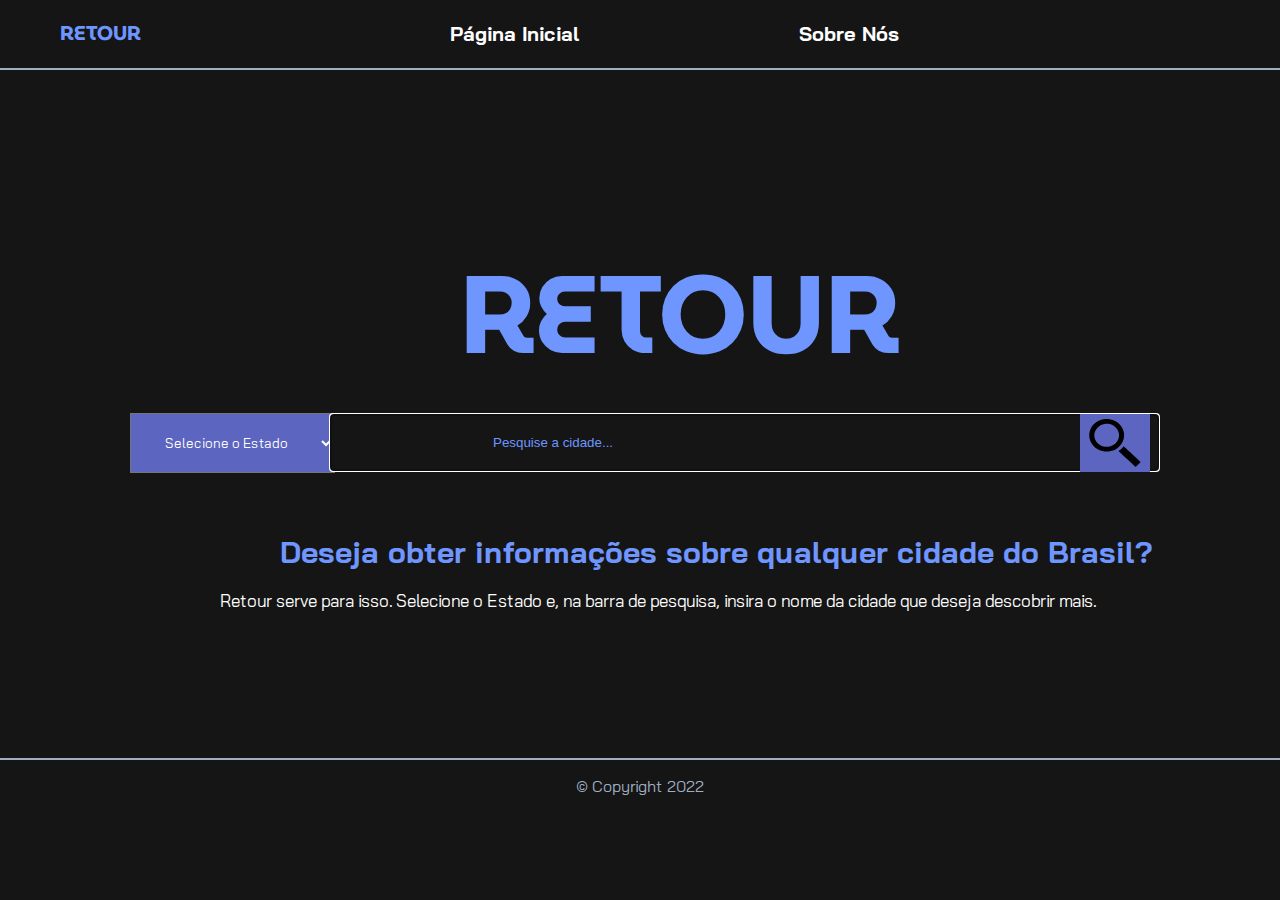
<file: index.html>
<!DOCTYPE html>
<meta charset="UTF-8">
<html>
	<head>
		<link rel="stylesheet" href="./css/Home.css">
		<link href='https://fonts.googleapis.com/css?family=MuseoModerno' rel='stylesheet'>
		<link href='https://fonts.googleapis.com/css?family=Bai Jamjuree' rel='stylesheet'>
		<link rel="shortcut icon" type="image/x-icon" href="./img/icon.ico" />
		<meta name="viewport" content="width=device-width, initial-scale=1.0">
		<style>
			h1.titulo{
				font-family: 'MuseoModerno';font-size: 22px;
			}
			h1.foco{
				font-family: 'MuseoModerno';font-size: 110px;
			}
			body{
				font-family: 'Bai Jamjuree'
			}
		</style>
		<title> Página Inicial </title>
		<div class="nome">
			<h1 class="titulo"> <a href="./index.html">RETOUR</a> </h1>
		</div>
	</head>
	<nav>
		<ul>
			<li><a href="./index.html"> Página Inicial</a></li>
			<li><a href="./html/Sobre.html"> Sobre Nós </a></li>
		</ul>
	</nav>
		
	<body>
	<hr class="linha">
		<div class="conteudo">
			<div class="retour"> 
				<h1 class="foco"> RETOUR </h1>
			</div>
				<div class="cont1">
					 <select id = "opc" class ="opcoes" name="estados">
							<option value=""> Selecione o Estado </option>
							<option value="AC">AC</option>
							<option value="AL">AL</option>
							<option value="AP">AP</option>
							<option value="AM">AM</option>
							<option value="BA">BA</option>
							<option value="CE">CE</option>
							<option value="DF">DF</option>
							<option value="ES">ES</option>
							<option value="GO">GO</option>
							<option value="MA">MA</option>
							<option value="MT">MT</option>
							<option value="MS">MS</option>
							<option value="MG">MG</option>
							<option value="PA">PA</option>
							<option value="PB">PB</option>
							<option value="PR">PR</option>
							<option value="PE">PE</option>
							<option value="PI">PI</option>
							<option value="RJ">RJ</option>
							<option value="RN">RN</option>
							<option value="RS">RS</option>
							<option value="RO">RO</option>
							<option value="RR">RR</option>
							<option value="SC">SC</option>
							<option value="SP">SP</option>
							<option value="SE">SE</option>
							<option value="TO">TO</option>
					</select>
				</div>
				<div class="cont2">
					<input id = "userInput" type="text" name="cidade" placeholder="Pesquise a cidade..." autofocus>
					<p id = "error"></p>
				</div>
				<div class="cont3">
					<input type="image" src="./img/lupa.svg" class="botao" value="Enviar" onclick = "requestSearch()">
				</div>	
		<h3 class="explica"> Deseja obter informações sobre qualquer cidade do Brasil? </h3>
		<p class="explicacao"> Retour serve para isso. Selecione o Estado e, na barra de pesquisa, insira o nome da cidade que deseja descobrir mais. </p>
		</div>
		<script src = "./JavaScript/index.js"></script>
	</body>
	<footer>
		<hr class="linha2">
		<p class="copia"> © Copyright 2022 </p>
	</footer>
			
</html>
</file>
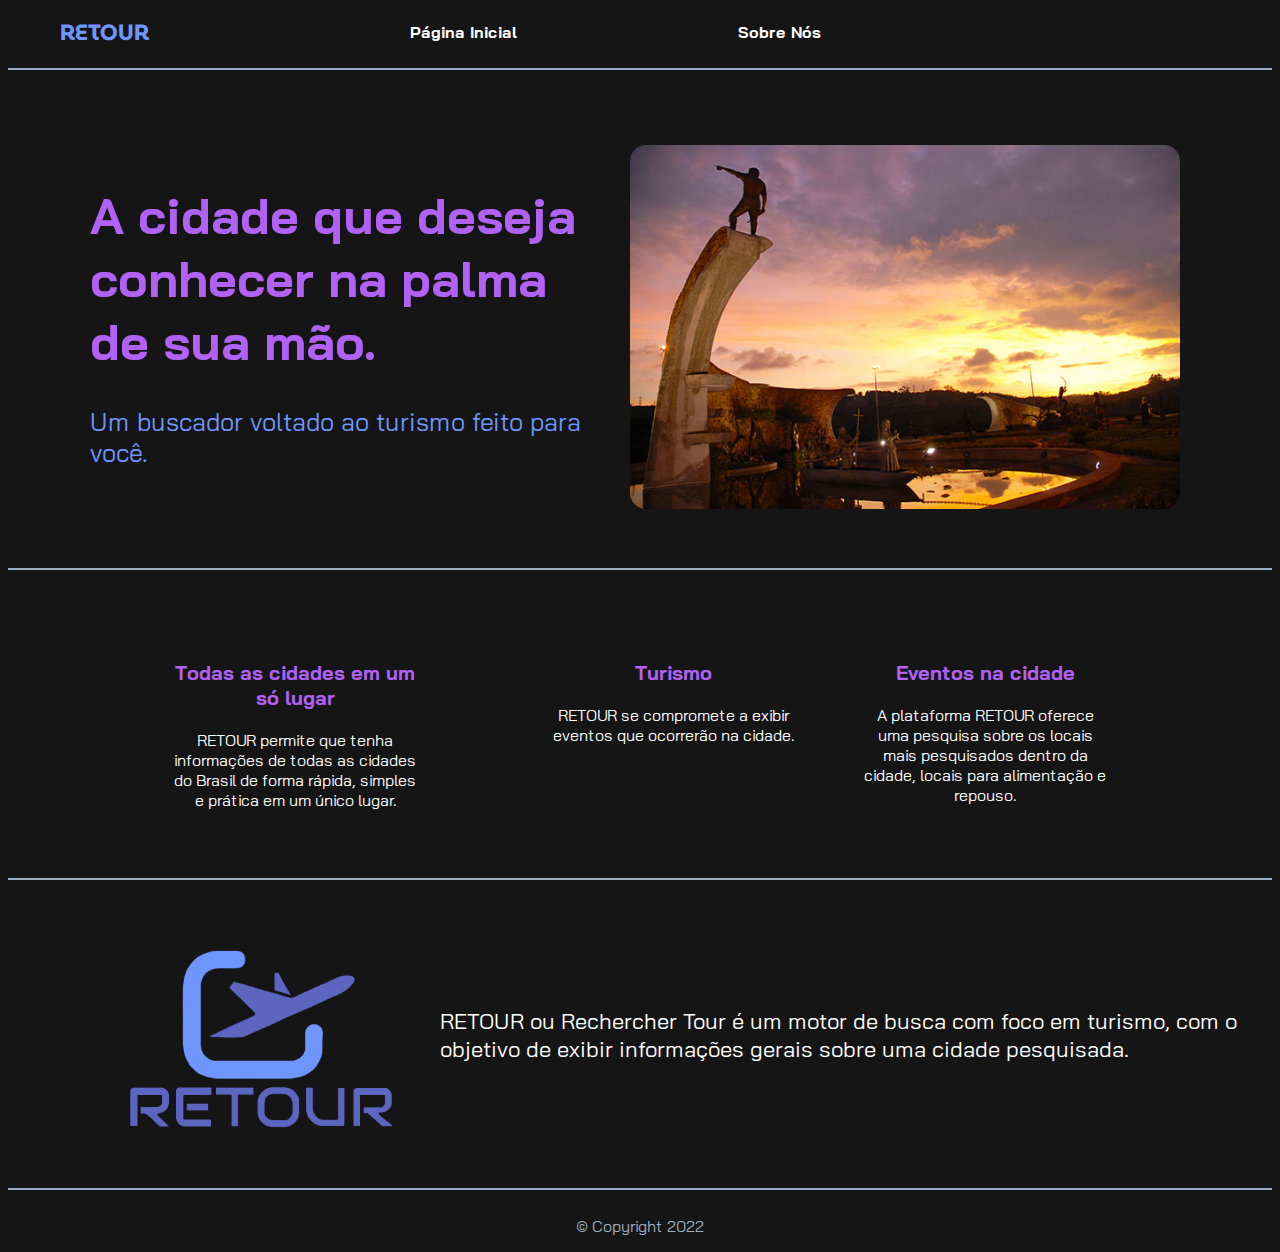
<file: html/Sobre.html>
<!DOCTYPE html>
<meta charset="UTF-8">
<html>
	<head>
		<link rel="stylesheet" href="../css/Sobre.css">
		<link href='https://fonts.googleapis.com/css?family=MuseoModerno' rel='stylesheet'>
		<link href='https://fonts.googleapis.com/css?family=Bai Jamjuree' rel='stylesheet'>
		<link rel="shortcut icon" type="image/x-icon" href="../img/icon.ico" />
		<meta name="viewport" content="width=device-width, initial-scale=1.0">
		<style>
			h1.titulo{
				font-family: 'MuseoModerno';font-size: 22px;
			}
			body{
				font-family: 'Bai Jamjuree'
			}
		</style>
		<title> Sobre </title>
		<div class="nome"><h1 class="titulo"> RETOUR </h1></div>
	</head>
	<nav>
		<ul>
			<li><a href="../index.html" > Página Inicial</a></li>
			<li><a href="../html/Sobre.html"> Sobre Nós </a></li>
		</ul>
	</nav>
	
	<body>
		<hr class="linha">
		<div class="esquerdainicial">
			<h1 class="frase"> A cidade que deseja conhecer na palma de sua mão. </h1>
			<p class="frase2"> Um buscador voltado ao turismo feito para você. </p>
		</div>
		<div class="direitainicial"> 
			<img class="imagemfoco" src="../img/sobreimagem.png">
		</div> 
		<hr class="linha2">
		<div class="conteudo">
			<div class="cont1">
				<h3> Todas as cidades em um só lugar </h3>
				<p class="centro"> RETOUR permite que tenha informações de todas as cidades do Brasil de forma rápida, simples e prática em um único lugar.  </p>
			</div>
			<div class="cont2">
				<h3> Turismo </h3>
				<p class="centro"> RETOUR se compromete a exibir eventos que ocorrerão na cidade. </p>
			</div>
			<div class="cont3">
				<h3> Eventos na cidade </h3>
				<p class="centro"> A plataforma RETOUR oferece uma pesquisa sobre os locais mais pesquisados dentro da cidade, locais para alimentação e repouso. </p>
			</div>
		</div>
		<hr class="linha3">
		<div class="conteudo2">
			<div class="retour">
				<img class="imagemfoco2" src="../img/logotipo.png">
			</div>
			<div class="explicacao">
				<p class="explica"> RETOUR ou Rechercher Tour é um motor de busca com foco em turismo, com o objetivo de exibir informações gerais sobre uma cidade pesquisada.  </p>
			</div>
		</div>
		<hr class="linha4">
	</body>
	<footer>
		<p class="copia"> © Copyright 2022 </p>
	</footer>
</html>
</file>
<file: css/Home.css>
body {
  background-color: rgb(21,21,21);
  color: #6f96ff;
  padding: 0;
  margin: 0;
}

#error{
	position: absolute;
	bottom: 60px;
	color: #6f96ff;
	display: inline;
}

h1.titulo{
	color: rgb(111,150,255);
	font-size: 20px;
	left: 10px;
}

a{
	text-decoration: none;
	color: #6f96ff;
	font-size: 20px;
}
.nome{
	position: absolute;
	left: 60px;
	top: 0px;
	z-index: -1;
}

ul{
  list-style-type: none;
  overflow: hidden;
}

li{
  float:left;
}

li a {
  
  text-align: center;
  padding: 14px 110px;
  text-decoration: none;
  color: rgb(255,255,255);
  font-weight: bold;
}

nav{
	position: absolute;
	left: 300px;
	top: 5px;
	height: 10px;
	background-color: rgb(21,21,21);
}

li a:hover {
  color: rgb(111,150,255);
  transition: linear 0.25s color;
}

hr.linha {
  border: 1px solid;
  color: #9fafc1;
  top: 60px;
  position: relative;
}

@media screen and (min-width: 900px) and (max-width: 1600px) {
.conteudo{
	position: relative;
	top: 5px;
}

.retour{
	position: absolute;
	top: 130px;
	left: 450px;
	right:500px;
	
}

h1.foco{
	color: #6f96ff;
	text-align: center;
	font-weight: 100px bold;
}

input {
  width: 100%;
  color: #6f96ff;
  background-color: rgb(21,21,21);
}

.cont1{
	position: relative;
	top: 390px;
	left: 650px;
	float: left;
}

.opcoes{
	background-color: #5c65c0;
	color: #ffffff;
	padding: 20px 30px;
	text-align: left;
	font-family: 'Bai Jamjuree';
}

.opcoes:hover{
	transition: linear 0.25s background-color;
	background-color: #515ab8b6;
}

.cont2{
	position: absolute;
	top: 453px;
	left: 300px;
	float: right;
	text-align: left;
}

input[type=text] {
  width: 100%;
  padding: 20px 190px;
  margin: 8px 0;
  border: 1px solid;
  color: #5c65c0;
  text-align: left;
}

 ::placeholder,::-webkit-input-placeholder {
    color: #6f96ff;
	text-align: left;
  }

.cont3{
	position: relative;
	top: 461px;
	right: 298px;
	float: right;
	width: 70px;
}

.botao{
	width: 70px;
	background-color: #5c65c0;
	height: 47.5px;
	cursor: pointer;
	padding-top: 5px;
	padding-bottom: 5px;
	border: 0px;
}
.botao:hover{
	transition: linear 0.25s background-color;
	background-color: #515ab8b6;
}
.explica{
	top: 540px;
	position: absolute;
	left: 350px;
	font-size: 30px;
}

.explicacao{
	color: #ffffff;
	top: 600px;
	left: 300px;
	position: absolute;
	font-size: 17px;
}

hr.linha2 {
  border: 1px solid;
  color: #9fafc1;
  position: relative;
}

footer{
	position: absolute;
	top: 750px;
	left: 0px;
	right: 0px;

}

p.copia{
	text-align: center; 
	color: #9fafc1;
	left: 250px;
	right: 250px;
}
}


@media screen and (min-width: 768px) and (max-width: 1366px) {
.conteudo{
	position: relative;
	top: 5px;
}

.retour{
	position: absolute;
	top: 130px;
	left: 460px;
	right:500px;
	
}

h1.foco{
	color: #6f96ff;
	text-align: center;
	font-weight: 100px bold;
}

input {
  width: 100%;
  color: #6f96ff;
  background-color: rgb(21,21,21);
}

.cont1{
	position: relative;
	top: 390px;
	left: 130px;
	float: left;
}

.opcoes{
	background-color: #5c65c0;
	color: #ffffff;
	padding: 20px 30px;
	text-align: left;
	font-family: 'Bai Jamjuree';
}

.opcoes:hover{
	transition: linear 0.25s background-color;
	background-color: #515ab8b6;
}

.cont2{
	position: absolute;
	top: 383px;
	left: 330px;
	float: right;
	text-align: left;
}

input[type=text] {
  width: 100%;
  padding: 20px 162px;
  margin: 8px 0;
  border: 1px solid;
  color: #5c65c0;
  text-align: left;
}

 ::placeholder,::-webkit-input-placeholder {
    color: #6f96ff;
	text-align: left;
  }

.cont3{
	position: relative;
	top: 391px;
	right: 130px;
	float: right;
	width: 70px;
}

.botao{
	width: 70px;
	background-color: #5c65c0;
	height: 47.5px;
	cursor: pointer;
	padding-top: 5px;
	padding-bottom: 5px;
	border: 0px;
}
.botao:hover{
	transition: linear 0.25s background-color;
	background-color: #515ab8b6;
}
.explica{
	top: 480px;
	position: absolute;
	left: 280px;
	font-size: 30px;
}

.explicacao{
	color: #ffffff;
	top: 550px;
	left: 220px;
	position: absolute;
	font-size: 17px;
}

hr.linha2 {
  border: 1px solid;
  color: #9fafc1;
  position: relative;
}

footer{
	position: absolute;
	top: 750px;
	left: 0px;
	right: 0px;

}

p.copia{
	text-align: center; 
	color: #9fafc1;
	left: 250px;
	right: 250px;
}
}
</file>
<file: css/Sobre.css>
body {
  background-color: rgb(21,21,21);
}

h1.titulo{
	color: rgb(111,150,255);
	font-size: 20px;
	left: 10px;
}

.nome{
	position: absolute;
	left: 60px;
	top: 0px;
	z-index: -1;
}

ul{
  list-style-type: none;
  margin: 0;
  padding: 0;
  overflow: hidden;
  color: rgb(255,255,255);
}

li{
  float:left;
}

li a {
  display: block;
  text-align: center;
  padding: 14px 110px;
  text-decoration: none;
  color: rgb(255,255,255);
  font-weight: bold;
}

nav{
	position: absolute;
	left: 300px;
	top: 8px;
	height: 10px;
}

li a:hover {
  color: rgb(111,150,255);
  transition: linear 0.25s color;
}

hr.linha {
  border: 1px solid;
  color: #9fafc1;
  top: 60px;
  position: relative;
}

@media screen and (min-width: 900px) and (max-width: 1600px) {
hr.linha2 {
  border: 1px solid;
  color: #9fafc1;
  top: 550px;
  position: relative;
}

hr.linha3 {
  border: 1px solid;
  color: #9fafc1;
  top: 850px;
  position: relative;
}

hr.linha4 {
  border: 1px solid;
  color: #9fafc1;
  top: 1150px;
  position: relative;
}

h1.frase{
	color: #b161f4;
	font-size: 50px;
}

.esquerdainicial{
	position: absolute;
	top: 150px;
	left: 90px;
	width: 500px;
}

p.frase2{
	color: #6f96ff;
	font-size: 25px;
}

.direitainicial{
	position: absolute;
	top: 145px;
	right: 150px;
	width: 500px;
	float: right;
}

.imagemfoco{
	border-radius: 16px;
	width: 110%;
	float: left;
	
}

.conteudo{
	position: absolute;
	top: 640px;
	left: 110px;
	right: 110px;
}

h3{
	color: #b161f4;
	font-size: 20px;
	text-align: center;
}

p.centro{
	color: #ffffff;
	text-align: center;
}

.cont1{
	position: relative;
	width: 250px;
	float: left;
	left: 90px;
}

.cont2{
	width: 250px;
	float: left;
	left: 550px;
	position: absolute;
	top: 0px;
}

.cont3{
	width: 250px;
	float: right;
	position: relative;
	right: 90px;
}

.conteudo2{
	top: 980px;
	position: absolute;
	left: 120px;
	right: 130px; 
}
.retour{
	font-weight: bold;
	position: absolute;
	top: -74px;

}

.imagemfoco2{
	border-radius: 16px;
	width: 35%;
	float: left;
	
}

.explicacao{
	position: absolute;
	float: right;
	right: 50px;
	width: 800px;
	left: 320px;
	text-align: left;
	top: 5px;
	font-size: 22px;
}

.explica{
	color: #ffffff;
}

footer{
	position: absolute;
	top: 1200px;
	left: 250px;
	right: 250px;
}

p.copia{
	text-align: center; 
	color: #9fafc1;
}
}

@media screen and (min-width: 768px) and (max-width: 1366px) {
hr.linha2 {
  border: 1px solid;
  color: #9fafc1;
  top: 550px;
  position: relative;
}

hr.linha3 {
  border: 1px solid;
  color: #9fafc1;
  top: 850px;
  position: relative;
}

hr.linha4 {
  border: 1px solid;
  color: #9fafc1;
  top: 1150px;
  position: relative;
}

h1.frase{
	color: #b161f4;
	font-size: 50px;
}

.esquerdainicial{
	position: absolute;
	top: 150px;
	left: 90px;
	width: 500px;
}

p.frase2{
	color: #6f96ff;
	font-size: 25px;
}

.direitainicial{
	position: absolute;
	top: 145px;
	right: 150px;
	width: 500px;
	float: right;
}

.imagemfoco{
	border-radius: 16px;
	width: 110%;
	float: left;
	
}

.conteudo{
	position: absolute;
	top: 640px;
	left: 110px;
	right: 110px;
}

h3{
	color: #b161f4;
	font-size: 20px;
	text-align: center;
}

p.centro{
	color: #ffffff;
	text-align: center;
}

.cont1{
	position: relative;
	width: 250px;
	float: left;
	left: 60px;
}

.cont2{
	width: 250px;
	float: left;
	left: 438px;
	position: absolute;
	top: 0px;
}

.cont3{
	width: 250px;
	float: right;
	position: relative;
	right: 60px;
}

.conteudo2{
	top: 980px;
	position: absolute;
	left: 120px;
	right: 130px; 
}
.retour{
	font-weight: bold;
	position: absolute;
	top: -74px;

}

.imagemfoco2{
	border-radius: 16px;
	width: 35%;
	float: left;
	
}

.explicacao{
	position: absolute;
	float: right;
	right: 50px;
	width: 800px;
	left: 320px;
	text-align: left;
	top: 5px;
	font-size: 22px;
}

.explica{
	color: #ffffff;
}

footer{
	position: absolute;
	top: 1200px;
	left: 250px;
	right: 250px;
}

p.copia{
	text-align: center; 
	color: #9fafc1;
}
}
</file>
